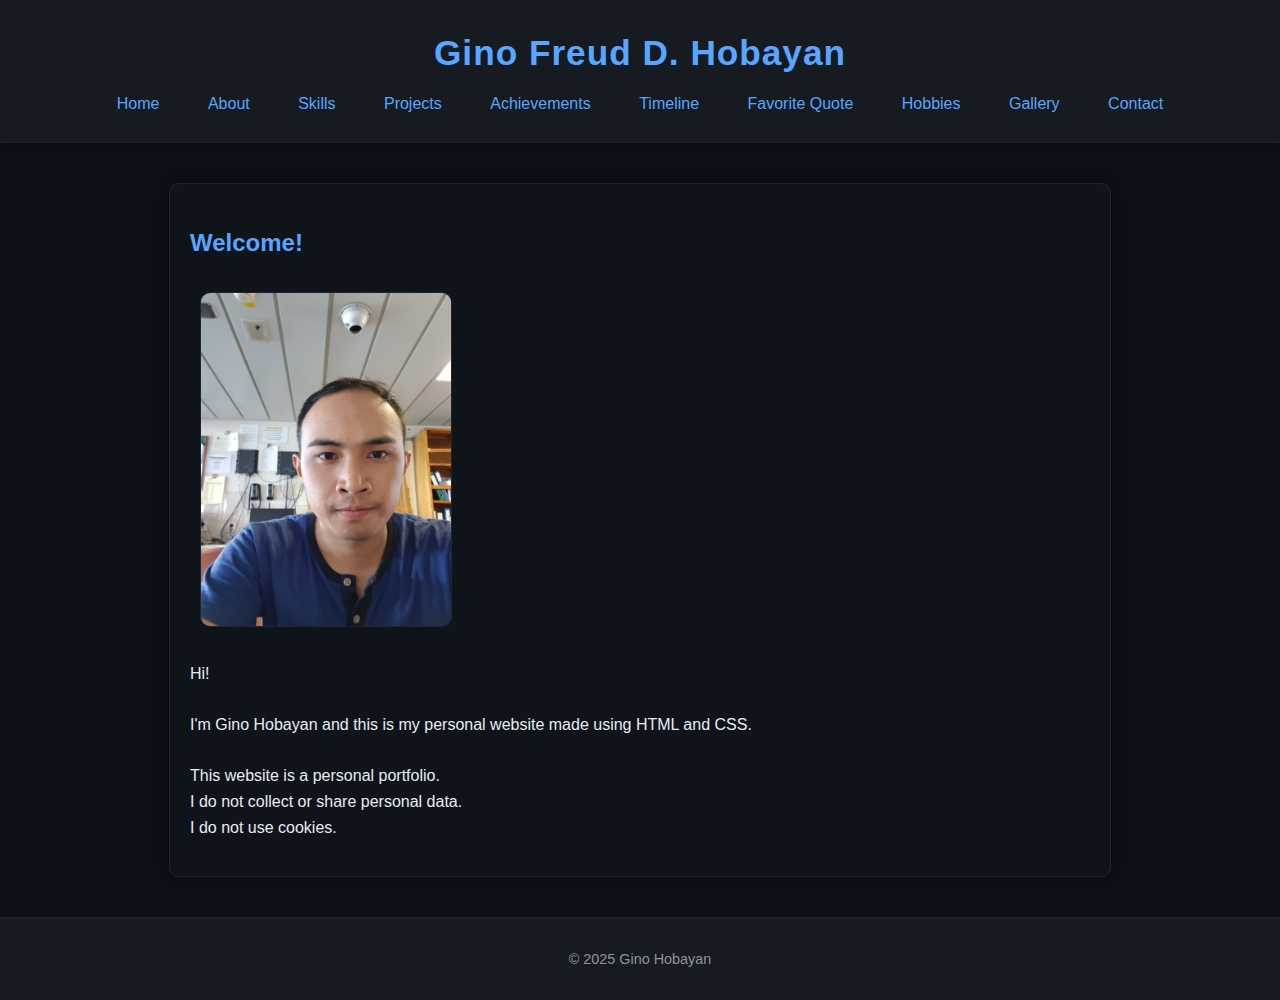
<file: index.html>
<!DOCTYPE html>
<html lang="en">

<head>
  <meta charset="UTF-8">
  <meta name="viewport" content="width=device-width, initial-scale=1.0">
  <title>Home - Gino Hobayan</title>
  <link rel="stylesheet" href="assets/style.css">
</head>


<body>
  <header>
    <h1>Gino Freud D. Hobayan</h1>
    
  <nav>
      <a href="index.html">Home</a>
      <a href="2-about.html">About</a>
      <a href="3-skills.html">Skills</a>
      <a href="4-projects.html">Projects</a>
      <a href="5-achievements.html">Achievements</a>
      <a href="6-timeline.html">Timeline</a>
      <a href="7-quote.html">Favorite Quote</a>
      <a href="8-hobbies.html">Hobbies</a>
      <a href="9-gallery.html">Gallery</a>
      <a href="10-contact.html">Contact</a>

    </nav>


  </header>


  <main>
    <h2>Welcome!</h2>

    <img src="assets/images/Gino.jpg" style="width:250px; margin:10px;">

    <p>
      Hi! 
      <br><br>
      I'm Gino Hobayan and this is my personal website made using HTML and CSS.

      <br><br>
      This website is a personal portfolio. 
      <br>
      I do not collect or share personal data. 
      <br>
      I do not use cookies.
    </p>


  </main>



  <footer>
    <p>&copy; 2025 Gino Hobayan</p>
  </footer>
</body>
</html>
</file>
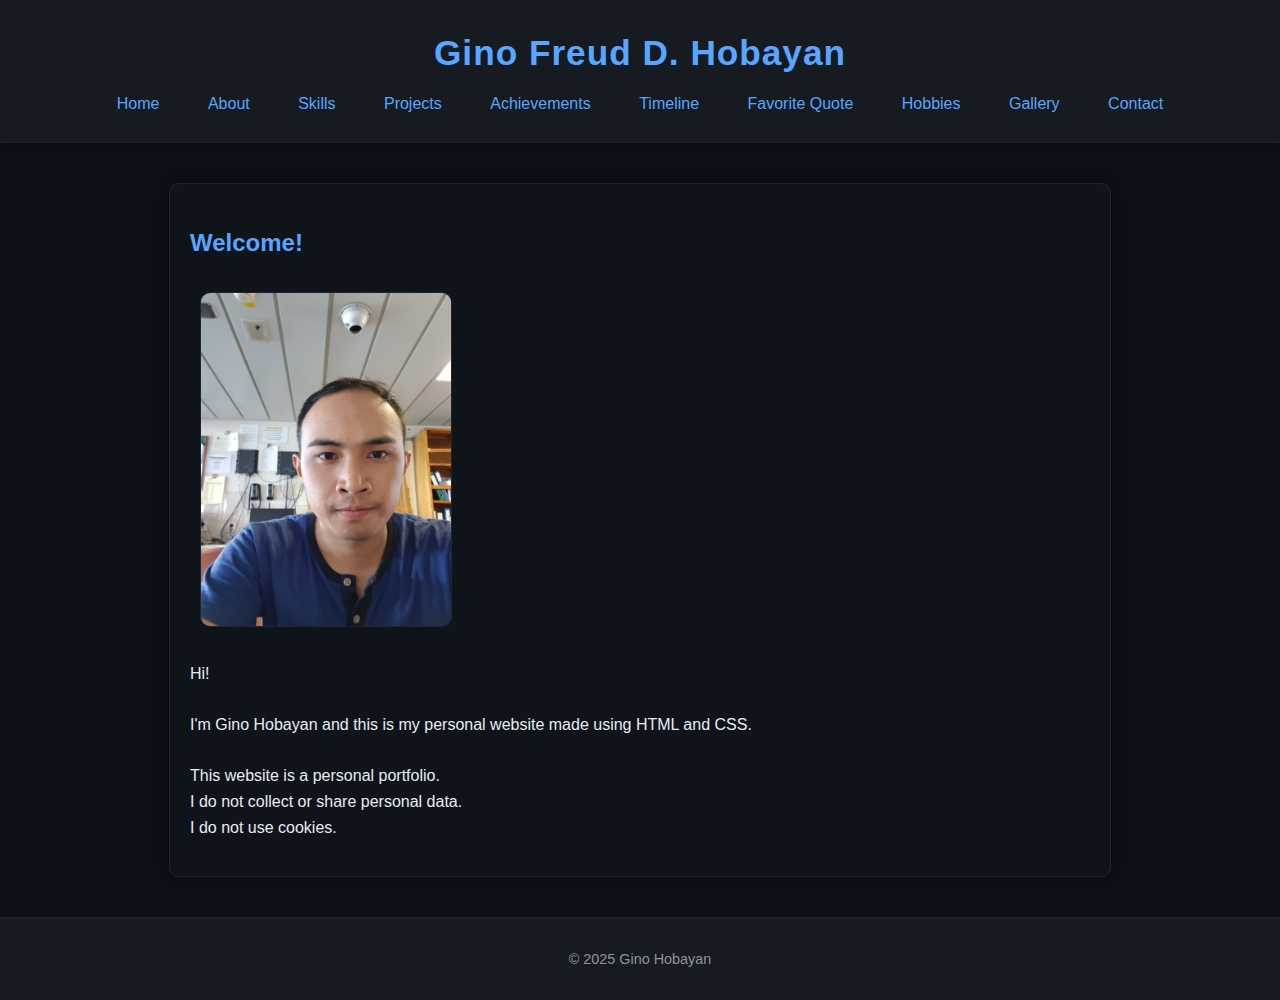
<file: 1-index.html>
<!DOCTYPE html>
<html lang="en">

<head>
  <meta charset="UTF-8">
  <meta name="viewport" content="width=device-width, initial-scale=1.0">
  <title>Home - Gino Hobayan</title>
  <link rel="stylesheet" href="assets/style.css">
</head>


<body>
  <header>
    <h1>Gino Freud D. Hobayan</h1>
    
  <nav>
      <a href="1-index.html">Home</a>
      <a href="2-about.html">About</a>
      <a href="3-skills.html">Skills</a>
      <a href="4-projects.html">Projects</a>
      <a href="5-achievements.html">Achievements</a>
      <a href="6-timeline.html">Timeline</a>
      <a href="7-quote.html">Favorite Quote</a>
      <a href="8-hobbies.html">Hobbies</a>
      <a href="9-gallery.html">Gallery</a>
      <a href="10-contact.html">Contact</a>

    </nav>


  </header>


  <main>
    <h2>Welcome!</h2>

    <img src="assets/images/__1.Gino.jpg" style="width:250px; margin:10px;">

    <p>
      Hi! 
      <br><br>
      I'm Gino Hobayan and this is my personal website made using HTML and CSS.

      <br><br>
      This website is a personal portfolio. 
      <br>
      I do not collect or share personal data. 
      <br>
      I do not use cookies.
    </p>


  </main>



  <footer>
    <p>&copy; 2025 Gino Hobayan</p>
  </footer>
</body>
</html>
</file>
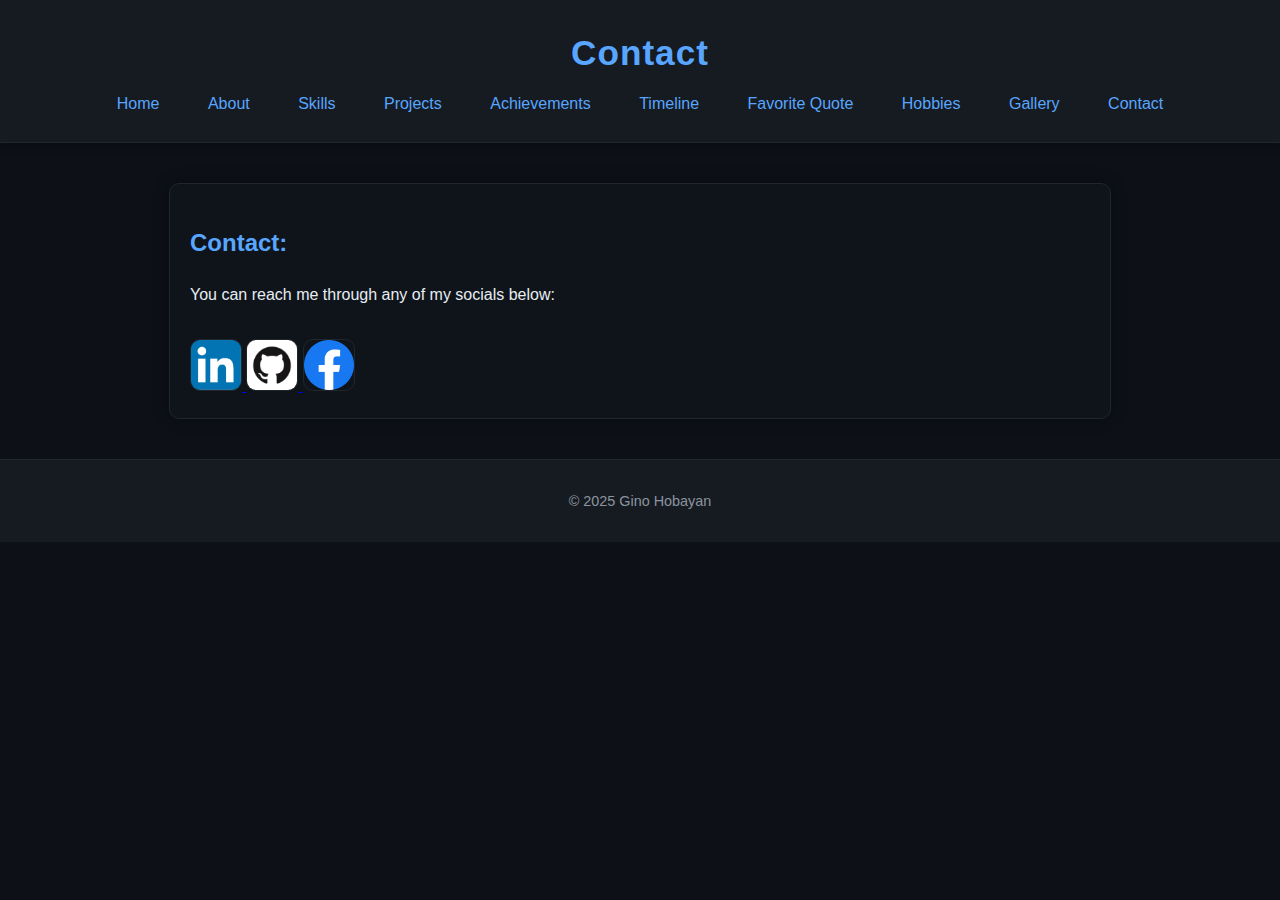
<file: 10-contact.html>
<!DOCTYPE html>
<html lang="en">
<head><meta charset="UTF-8"><meta name="viewport" content="width=device-width, initial-scale=1.0">
<title>Contact - Gino Hobayan</title><link rel="stylesheet" href="assets/style.css"></head>
<body>
<header><h1>Contact</h1>

  <nav>
      <a href="1-index.html">Home</a>
      <a href="2-about.html">About</a>
      <a href="3-skills.html">Skills</a>
      <a href="4-projects.html">Projects</a>
      <a href="5-achievements.html">Achievements</a>
      <a href="6-timeline.html">Timeline</a>
      <a href="7-quote.html">Favorite Quote</a>
      <a href="8-hobbies.html">Hobbies</a>
      <a href="9-gallery.html">Gallery</a>
      <a href="10-contact.html">Contact</a>

    </nav>
    
</header>


<main>
  <h2>Contact:</h2>

  <p>You can reach me through any of my socials below:</p>


  <div class="social-icons">
    <a href="https://www.linkedin.com/in/ginofreudhobayan/" target="_blank">
      <img src="assets/images/linkedin-logo.png" alt="LinkedIn" width="50">
    </a>



    <a href="https://github.com/Gino-Freud-Hobayan/" target="_blank">
      <img src="assets/images/github-logo.png" alt="GitHub" width="50">
    </a>



    <a href="https://www.facebook.com/gino.hobayan" target="_blank">
      <img src="assets/images/facebook-logo.png" alt="Facebook" width="50">
    </a>

  </div>


</main>



<footer><p>&copy; 2025 Gino Hobayan</p></footer>
</body>
</html>
</file>
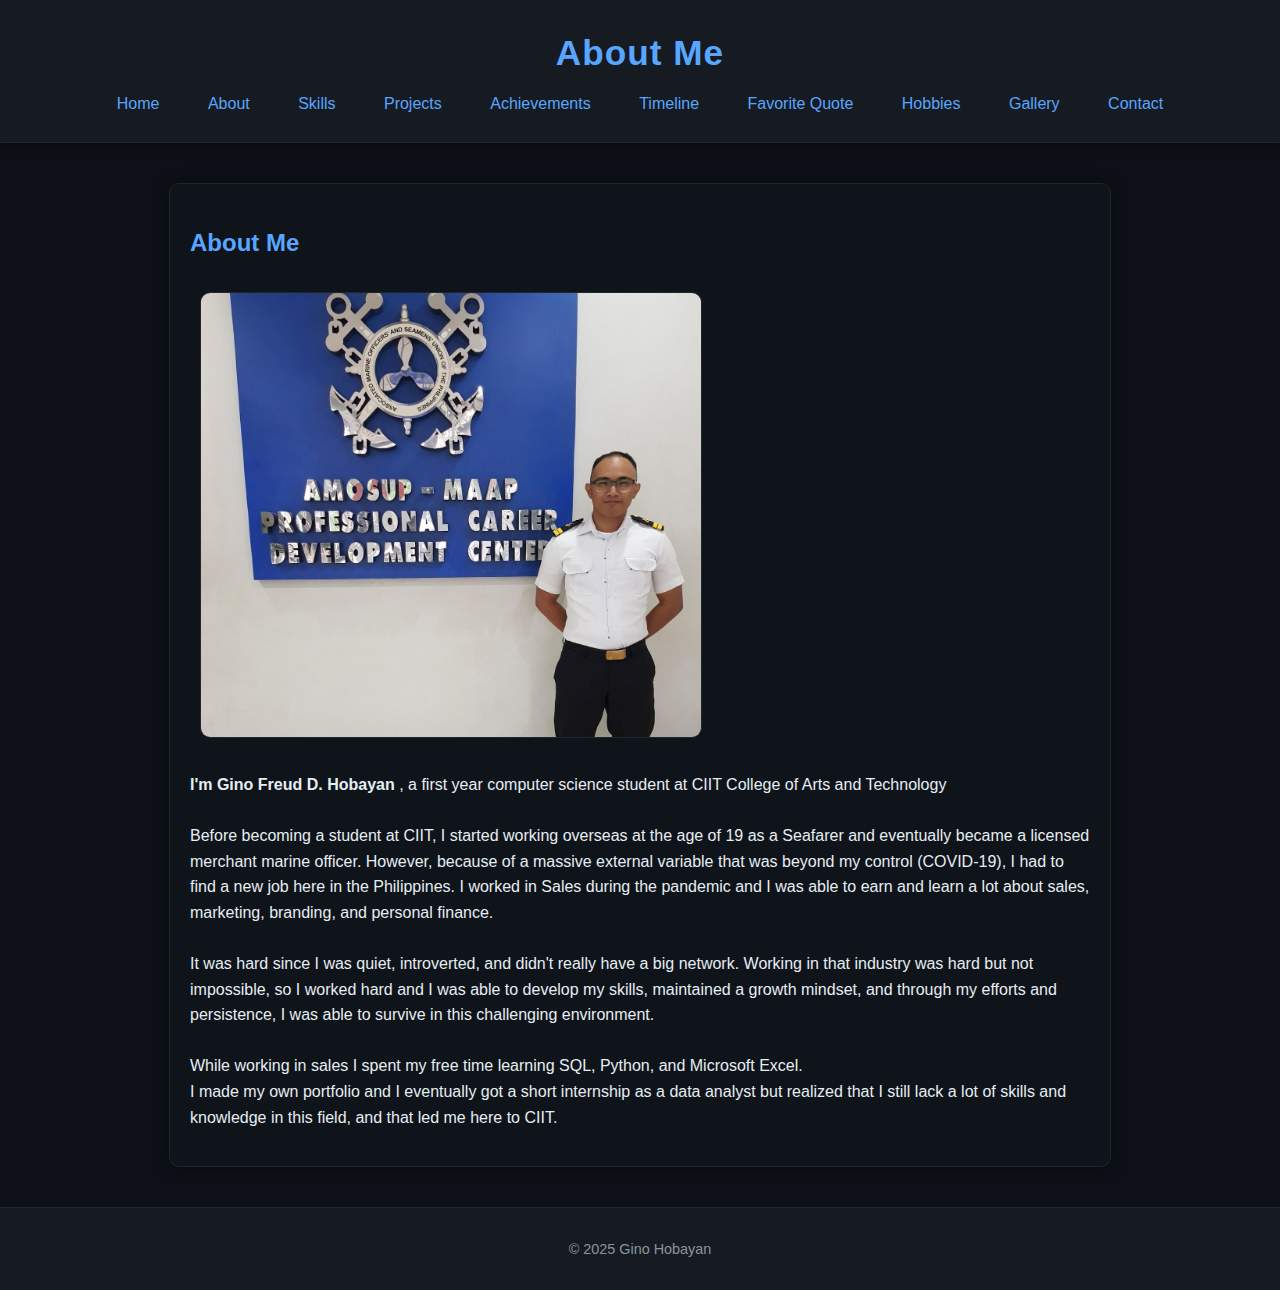
<file: 2-about.html>
<!DOCTYPE html>
<html lang="en">
<head>
  <meta charset="UTF-8">
  <meta name="viewport" content="width=device-width, initial-scale=1.0">
  <title>About - Gino Hobayan</title>
  <link rel="stylesheet" href="assets/style.css">
</head>
<body>
  <header>
    <h1>About Me</h1>

  <nav>
      <a href="index.html">Home</a>
      <a href="2-about.html">About</a>
      <a href="3-skills.html">Skills</a>
      <a href="4-projects.html">Projects</a>
      <a href="5-achievements.html">Achievements</a>
      <a href="6-timeline.html">Timeline</a>
      <a href="7-quote.html">Favorite Quote</a>
      <a href="8-hobbies.html">Hobbies</a>
      <a href="9-gallery.html">Gallery</a>
      <a href="10-contact.html">Contact</a>

    </nav>

  </header>

  <main>
    <h2>About Me</h2>


    <img src="assets/images/gino-AMOSUP.jpg" style="width:500px; margin:10px;">

    <p>  <strong> I'm Gino Freud D. Hobayan </strong>, a first year computer science student at CIIT College of Arts and Technology

        <br> <br>
        Before becoming a student at CIIT, I started working overseas at the age of 19 as a Seafarer 
        and eventually became a licensed merchant marine officer.
        However, because of a massive external variable that was beyond my control (COVID-19), 
        I had to find a new job here in the Philippines. I worked in Sales during the pandemic 
        and I was able to earn and learn a lot about sales, marketing, branding, and personal finance.

        <br> <br> 
        It was hard since I was quiet, introverted, and didn't really have a big network.
        Working in that industry was hard but not impossible, so I worked hard and I was able to develop my skills, maintained a growth mindset, 
        and through my efforts and persistence, I was able to survive in this challenging environment.



        <br> <br> 
        While working in sales I spent my free time learning SQL, Python, and Microsoft Excel.
        <br> I made my own portfolio and I eventually got a short internship as a data analyst but realized that I still lack a lot of skills
        and knowledge in this field, and that led me here to CIIT.

    
    </p>
  </main>

  <footer><p>&copy; 2025 Gino Hobayan</p></footer>
</body>
</html>
</file>
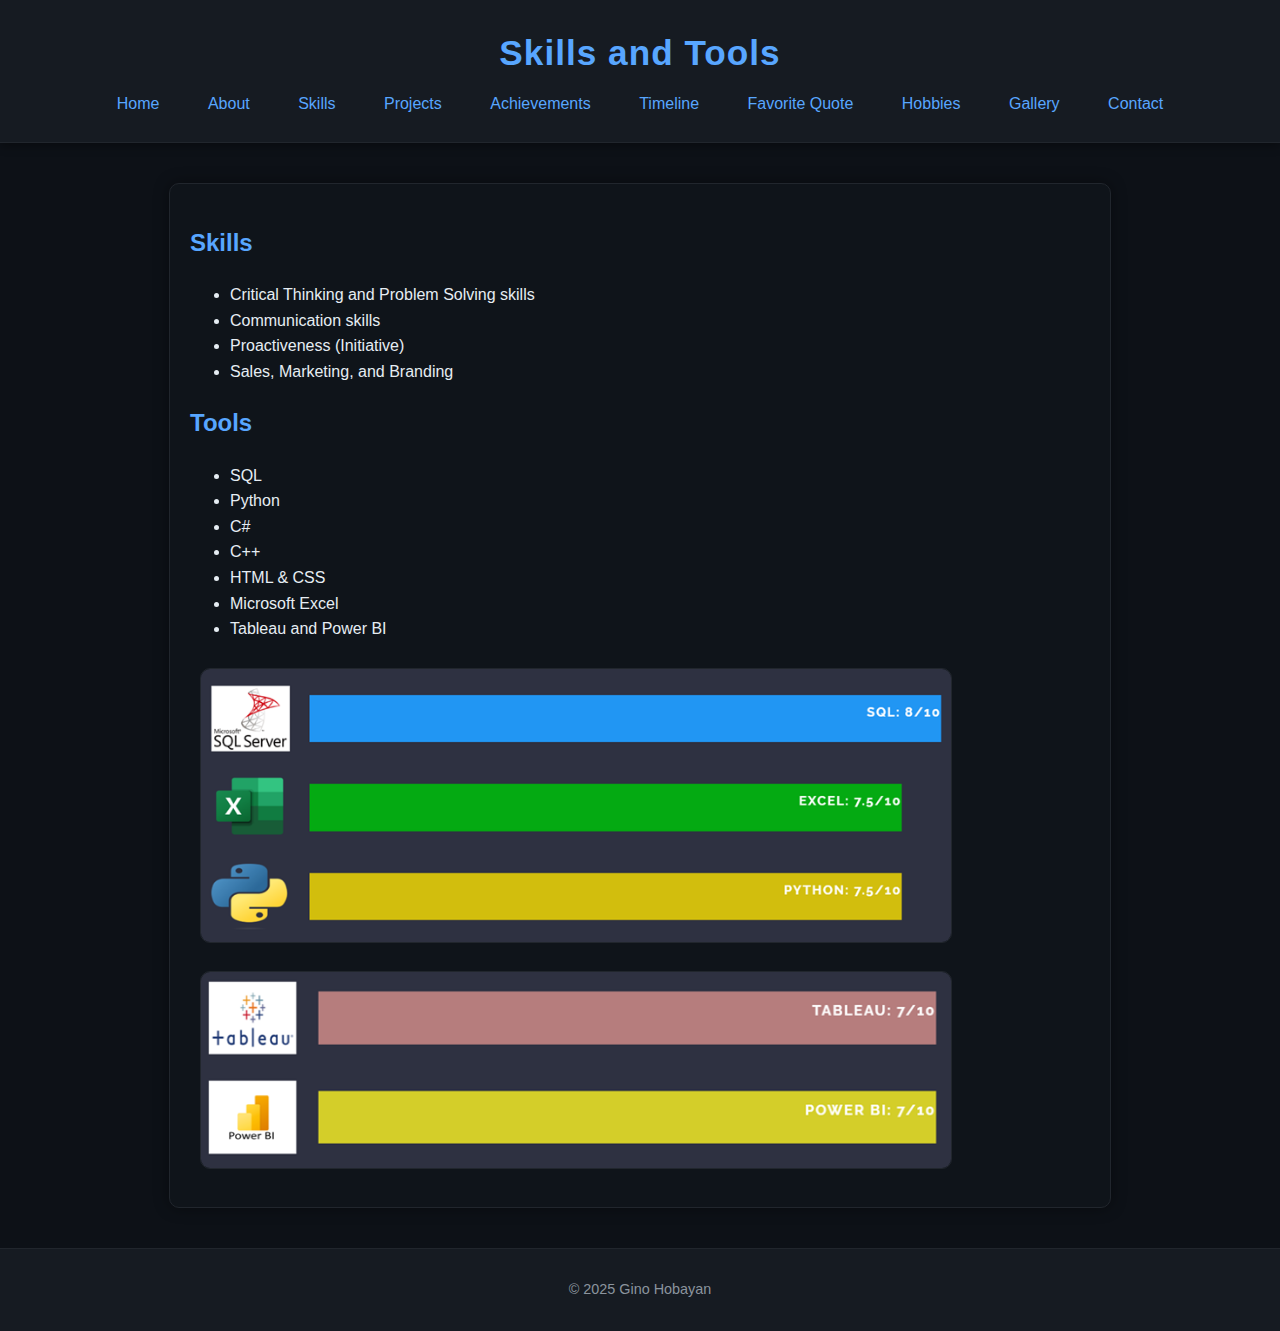
<file: 3-skills.html>
<!DOCTYPE html>
<html lang="en">
<head><meta charset="UTF-8"><meta name="viewport" content="width=device-width, initial-scale=1.0">
<title>Skills - Gino Hobayan</title><link rel="stylesheet" href="assets/style.css"></head>
<body>
<header><h1>Skills and Tools</h1>

  <nav>
      <a href="1-index.html">Home</a>
      <a href="2-about.html">About</a>
      <a href="3-skills.html">Skills</a>
      <a href="4-projects.html">Projects</a>
      <a href="5-achievements.html">Achievements</a>
      <a href="6-timeline.html">Timeline</a>
      <a href="7-quote.html">Favorite Quote</a>
      <a href="8-hobbies.html">Hobbies</a>
      <a href="9-gallery.html">Gallery</a>
      <a href="10-contact.html">Contact</a>

    </nav>

  </header>


<main>


  <h2>Skills</h2>
  <ul>
    <li>Critical Thinking and Problem Solving skills</li>
    <li>Communication skills </li>
    <li>Proactiveness (Initiative) </li>
    <li>Sales, Marketing, and Branding</li>
  </ul>


  <h2>Tools</h2>
  <ul>
    <li>SQL</li>
    <li>Python</li>
    <li>C# </li>
    <li>C++</li>
    <li>HTML & CSS</li>
    <li>Microsoft Excel</li>
    <li>Tableau and Power BI</li>
  </ul>


    <img src="assets/images/skills-1.png" style="width:750px; margin:10px;">
    <img src="assets/images/skills-2.png" style="width:750px; margin:10px;">

</main>



<footer><p>&copy; 2025 Gino Hobayan</p></footer>
</body>
</html>
</file>
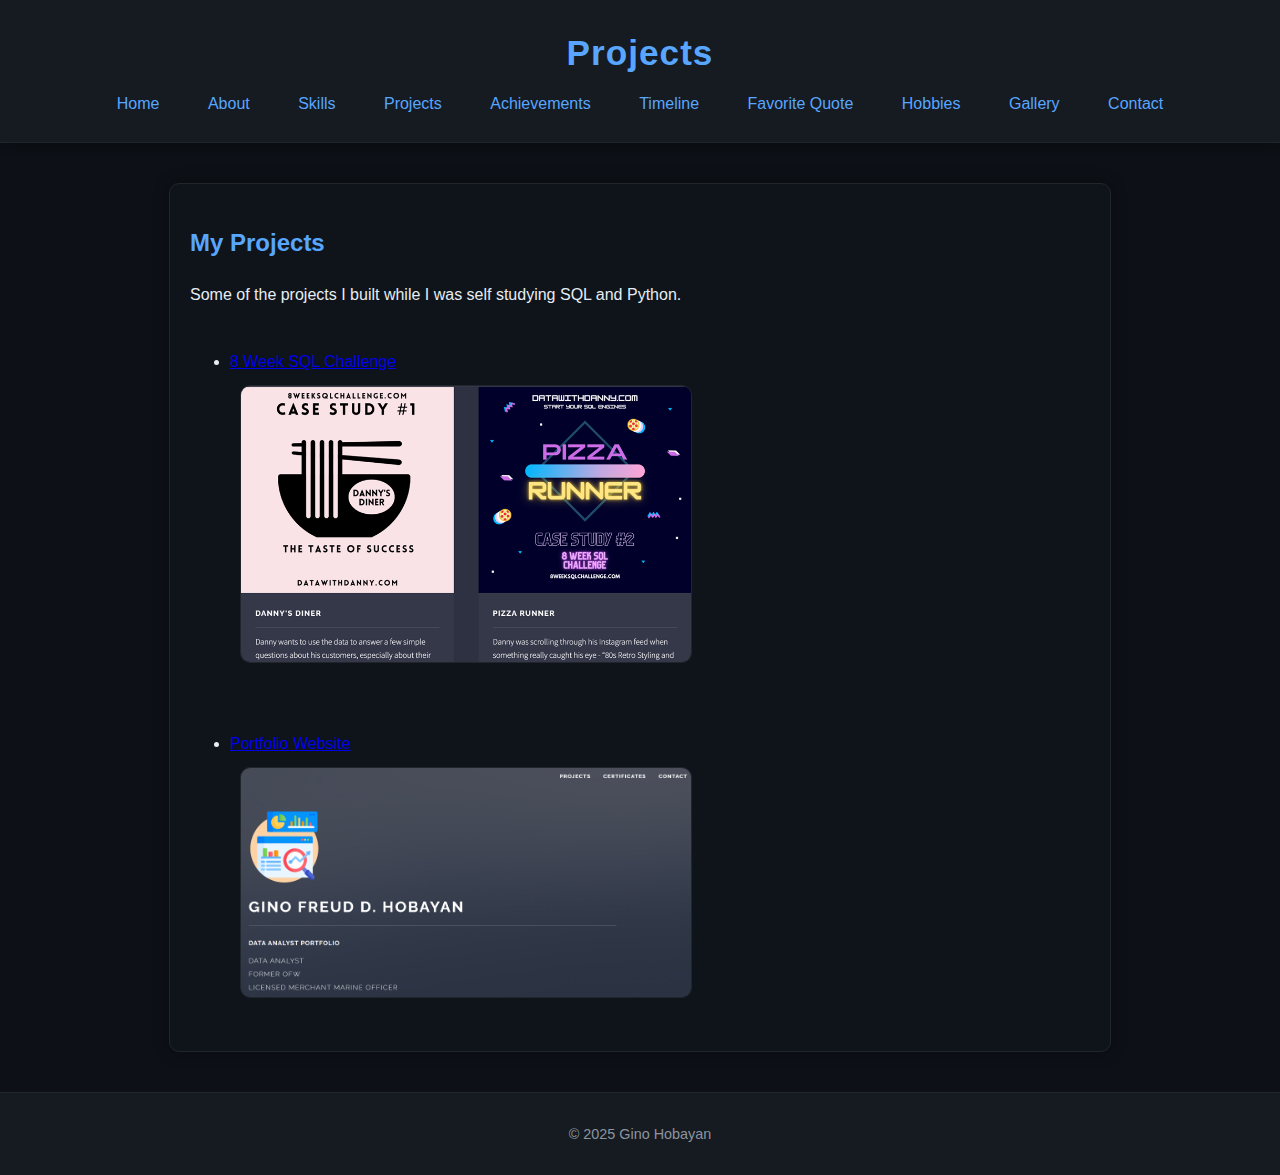
<file: 4-projects.html>
<!DOCTYPE html>
<html lang="en">
<head><meta charset="UTF-8"><meta name="viewport" content="width=device-width, initial-scale=1.0">
<title>Projects - Gino Hobayan</title><link rel="stylesheet" href="assets/style.css"></head>
<body>
<header><h1>Projects</h1>

  <nav>
      <a href="index.html">Home</a>
      <a href="2-about.html">About</a>
      <a href="3-skills.html">Skills</a>
      <a href="4-projects.html">Projects</a>
      <a href="5-achievements.html">Achievements</a>
      <a href="6-timeline.html">Timeline</a>
      <a href="7-quote.html">Favorite Quote</a>
      <a href="8-hobbies.html">Hobbies</a>
      <a href="9-gallery.html">Gallery</a>
      <a href="10-contact.html">Contact</a>

    </nav>
  

</header>

<main>
  <h2>My Projects</h2>

  <p> 
    Some of the projects I built while I was self studying SQL and Python.
    <br><br>
  </p>

  <ul>

    <li>
      <a href="https://github.com/Gino-Freud-Hobayan/8WeekSQL_Challenge" target="_blank">
      
      8 Week SQL Challenge

      <br>

      <img src="assets/images/8weeksql-pic.png" style="width:450px; margin:10px;">
      </a>
    </li>




    <br> <br>




    <li>
      <a href="https://gino-freud-hobayan.github.io/" target="_blank">
      
      Portfolio Website

      <br>

      <img src="assets/images/portfolio-website-pic.png" style="width:450px; margin:10px;">
      </a>
    </li>

  </ul>
</main>


<footer><p>&copy; 2025 Gino Hobayan</p></footer>
</body>
</html>
</file>
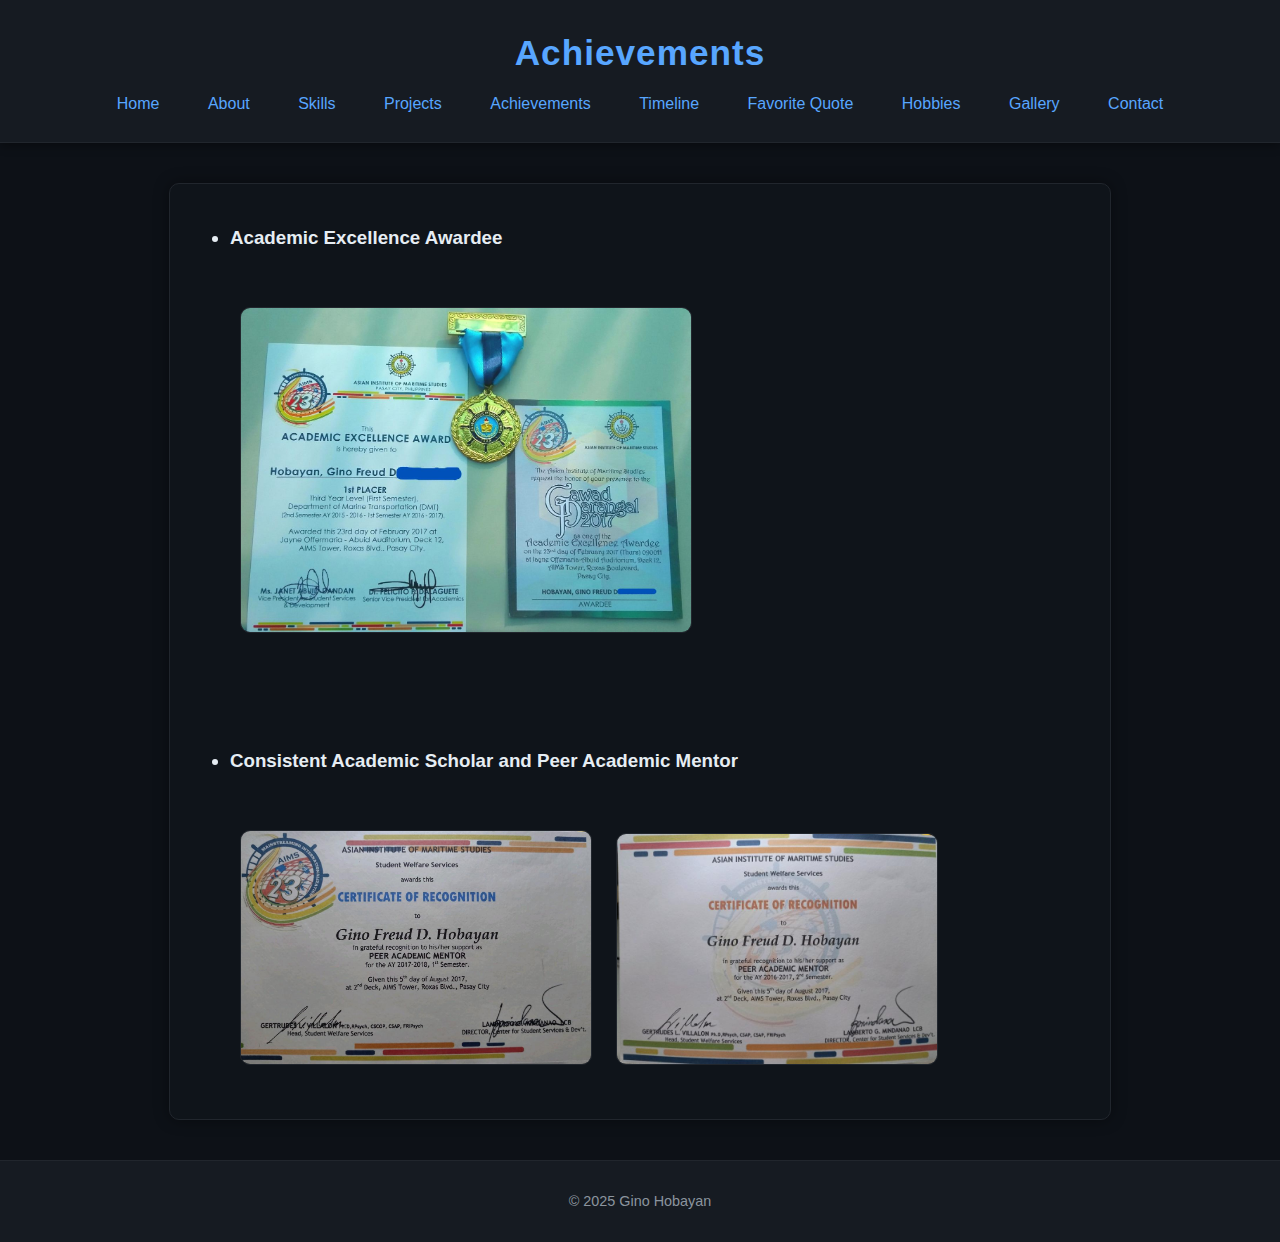
<file: 5-achievements.html>
<!DOCTYPE html>
<html lang="en">
<head><meta charset="UTF-8"><meta name="viewport" content="width=device-width, initial-scale=1.0">
<title>Achievements - Gino Hobayan</title><link rel="stylesheet" href="assets/style.css"></head>
<body>
<header><h1>Achievements</h1>

  <nav>
      <a href="1-index.html">Home</a>
      <a href="2-about.html">About</a>
      <a href="3-skills.html">Skills</a>
      <a href="4-projects.html">Projects</a>
      <a href="5-achievements.html">Achievements</a>
      <a href="6-timeline.html">Timeline</a>
      <a href="7-quote.html">Favorite Quote</a>
      <a href="8-hobbies.html">Hobbies</a>
      <a href="9-gallery.html">Gallery</a>
      <a href="10-contact.html">Contact</a>

    </nav>

</header>
<main>
  <ul>
    <h3>   <li>Academic Excellence Awardee</li>   </h3>

    <br>

    <img src="assets/images/academic-excellence.jpg" style="width:450px; margin:10px;">

    
    <br><br><br><br>


    <h3>   <li>Consistent Academic Scholar and Peer Academic Mentor</li>  </h3>

    <br>
    
    <img src="assets/images/peer-1.jpg" style="width:350px; margin:10px;">
    <img src="assets/images/peer-2.jpg" style="width:320px; margin:10px;">

  </ul>
</main>
<footer><p>&copy; 2025 Gino Hobayan</p></footer>
</body>
</html>
</file>
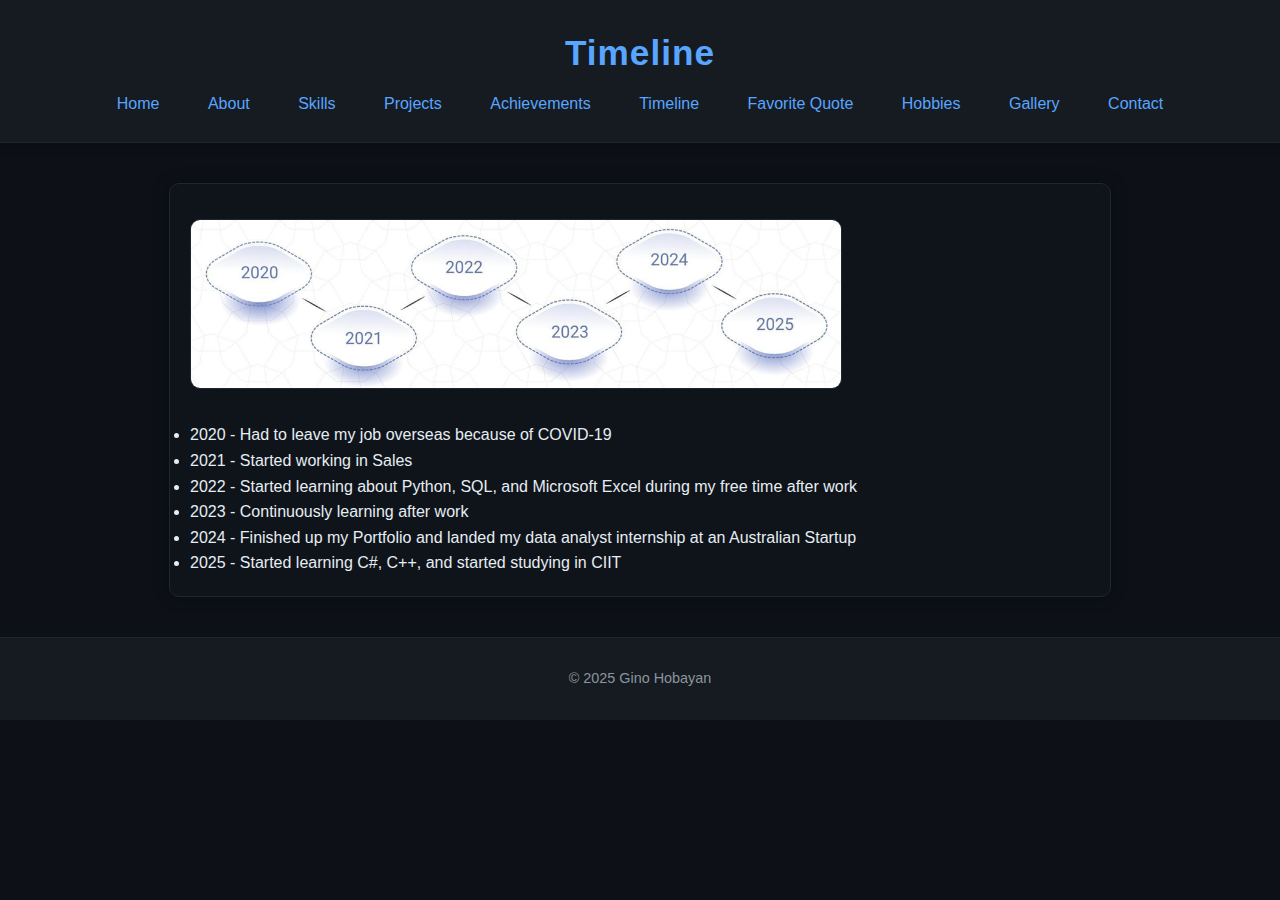
<file: 6-timeline.html>
<!DOCTYPE html>
<html lang="en">
<head><meta charset="UTF-8"><meta name="viewport" content="width=device-width, initial-scale=1.0">
<title>Timeline - Gino Hobayan</title><link rel="stylesheet" href="assets/style.css"></head>
<body>
<header><h1>Timeline</h1>

  <nav>
      <a href="1-index.html">Home</a>
      <a href="2-about.html">About</a>
      <a href="3-skills.html">Skills</a>
      <a href="4-projects.html">Projects</a>
      <a href="5-achievements.html">Achievements</a>
      <a href="6-timeline.html">Timeline</a>
      <a href="7-quote.html">Favorite Quote</a>
      <a href="8-hobbies.html">Hobbies</a>
      <a href="9-gallery.html">Gallery</a>
      <a href="10-contact.html">Contact</a>

    </nav>


</header>
<main>


    <img src="assets/images/timeline2020.png" width="650" alt="Photo 1">

      <br><br>

    <li> 2020 - Had to leave my job overseas because of COVID-19</li>
    <li> 2021 - Started working in Sales</li>
    <li> 2022 - Started learning about Python, SQL, and Microsoft Excel during my free time after work</li>
    <li> 2023 - Continuously learning after work</li>
    <li> 2024 - Finished up my Portfolio and landed my data analyst internship at an Australian Startup</li>
    <li> 2025 - Started learning C#, C++, and started studying in CIIT</li>


</main>
<footer><p>&copy; 2025 Gino Hobayan</p></footer>
</body>
</html>
</file>
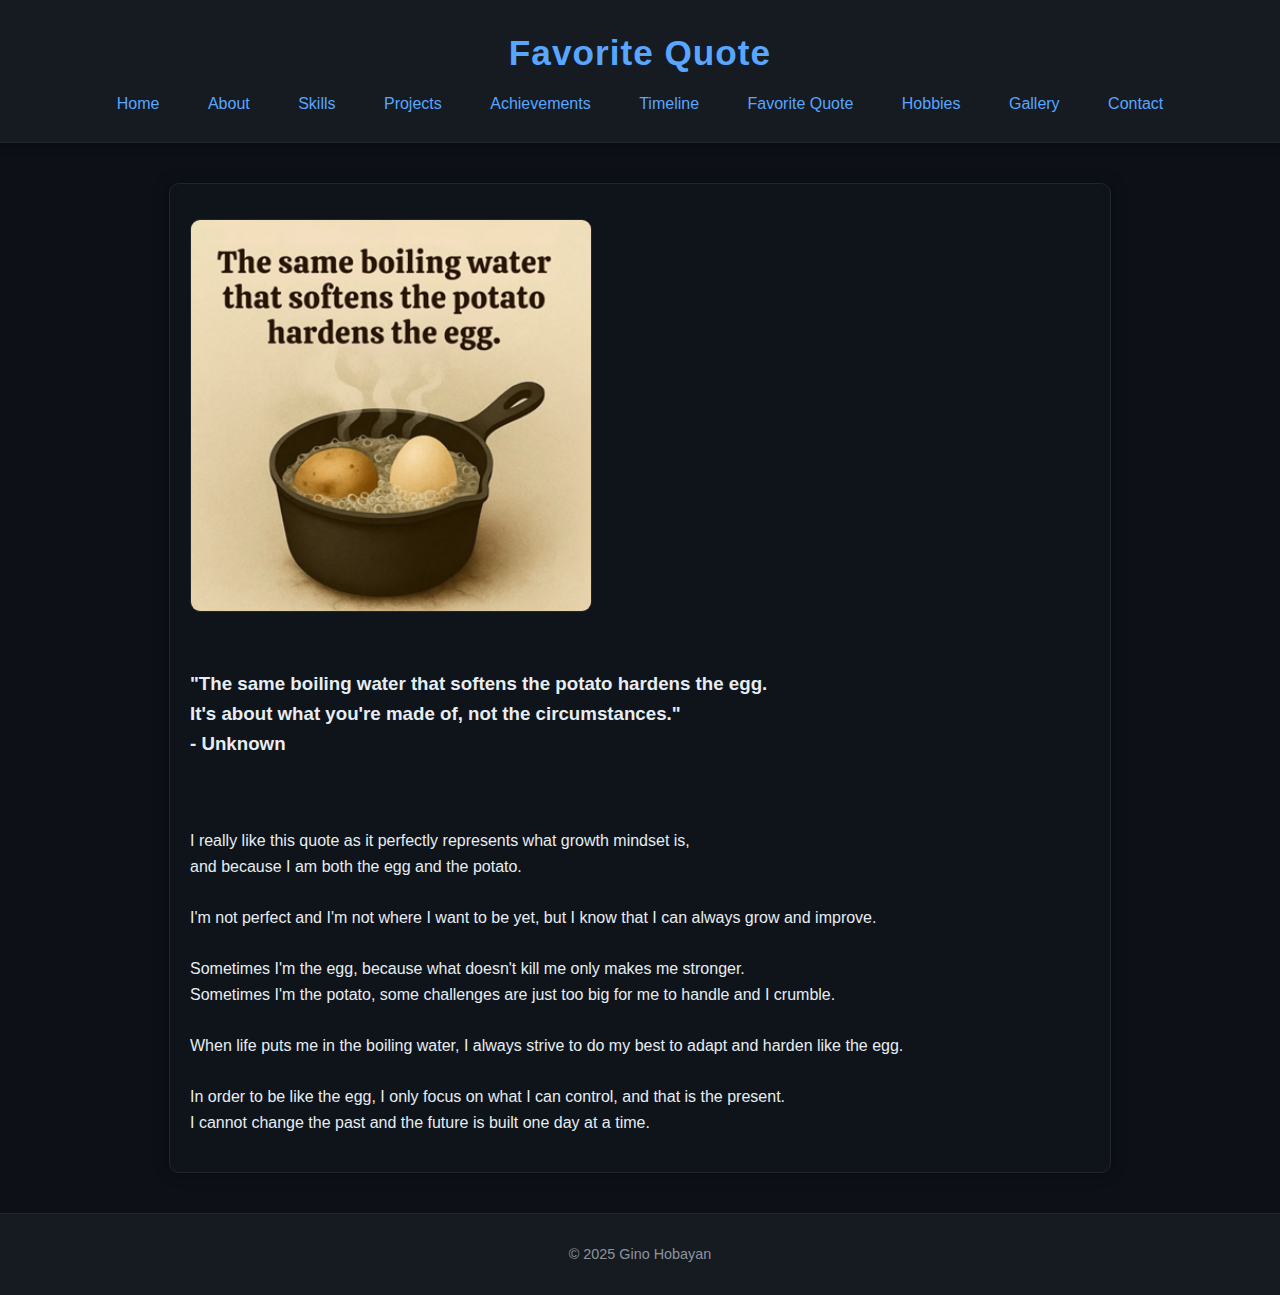
<file: 7-quote.html>
<!DOCTYPE html>
<html lang="en">
<head><meta charset="UTF-8"><meta name="viewport" content="width=device-width, initial-scale=1.0">
    
<title>Favorite Quote</title><link rel="stylesheet" href="assets/style.css"></head>
<body>
<header><h1>Favorite Quote</h1>

  <nav>
      <a href="1-index.html">Home</a>
      <a href="2-about.html">About</a>
      <a href="3-skills.html">Skills</a>
      <a href="4-projects.html">Projects</a>
      <a href="5-achievements.html">Achievements</a>
      <a href="6-timeline.html">Timeline</a>
      <a href="7-quote.html">Favorite Quote</a>
      <a href="8-hobbies.html">Hobbies</a>
      <a href="9-gallery.html">Gallery</a>
      <a href="10-contact.html">Contact</a>

    </nav>

</header>

<main>
  

  <img src="assets/images/boilingwater-quote.png" width="400" alt="Photo 1">


  <p>

    <h3>

  <br>  "The same boiling water that softens the potato hardens the egg. 
  <br>   It's about what you're made of, not the circumstances."
  <br>   - Unknown

  </h3>


  
  <br><br>
  I really like this quote as it perfectly represents what growth mindset is, 
  <br> and because I am both the egg and the potato.

  <br><br>
  I'm not perfect and I'm not where I want to be yet, but I know that I can always grow and improve.
  <br><br>

  Sometimes I'm the egg, because what doesn't kill me only makes me stronger.
  <br>
  Sometimes I'm the potato, some challenges are just too big for me to handle and I crumble.

  <br><br> 
  When life puts me in the boiling water, I always strive to do my best to adapt and harden like the egg.

  <br><br>
  In order to be like the egg, I only focus on what I can control, and that is the present. 
  <br>
  I cannot change the past and the future is built one day at a time.

  
  </p>

</main>

<footer><p>&copy; 2025 Gino Hobayan</p></footer>
</body>
</html>
</file>
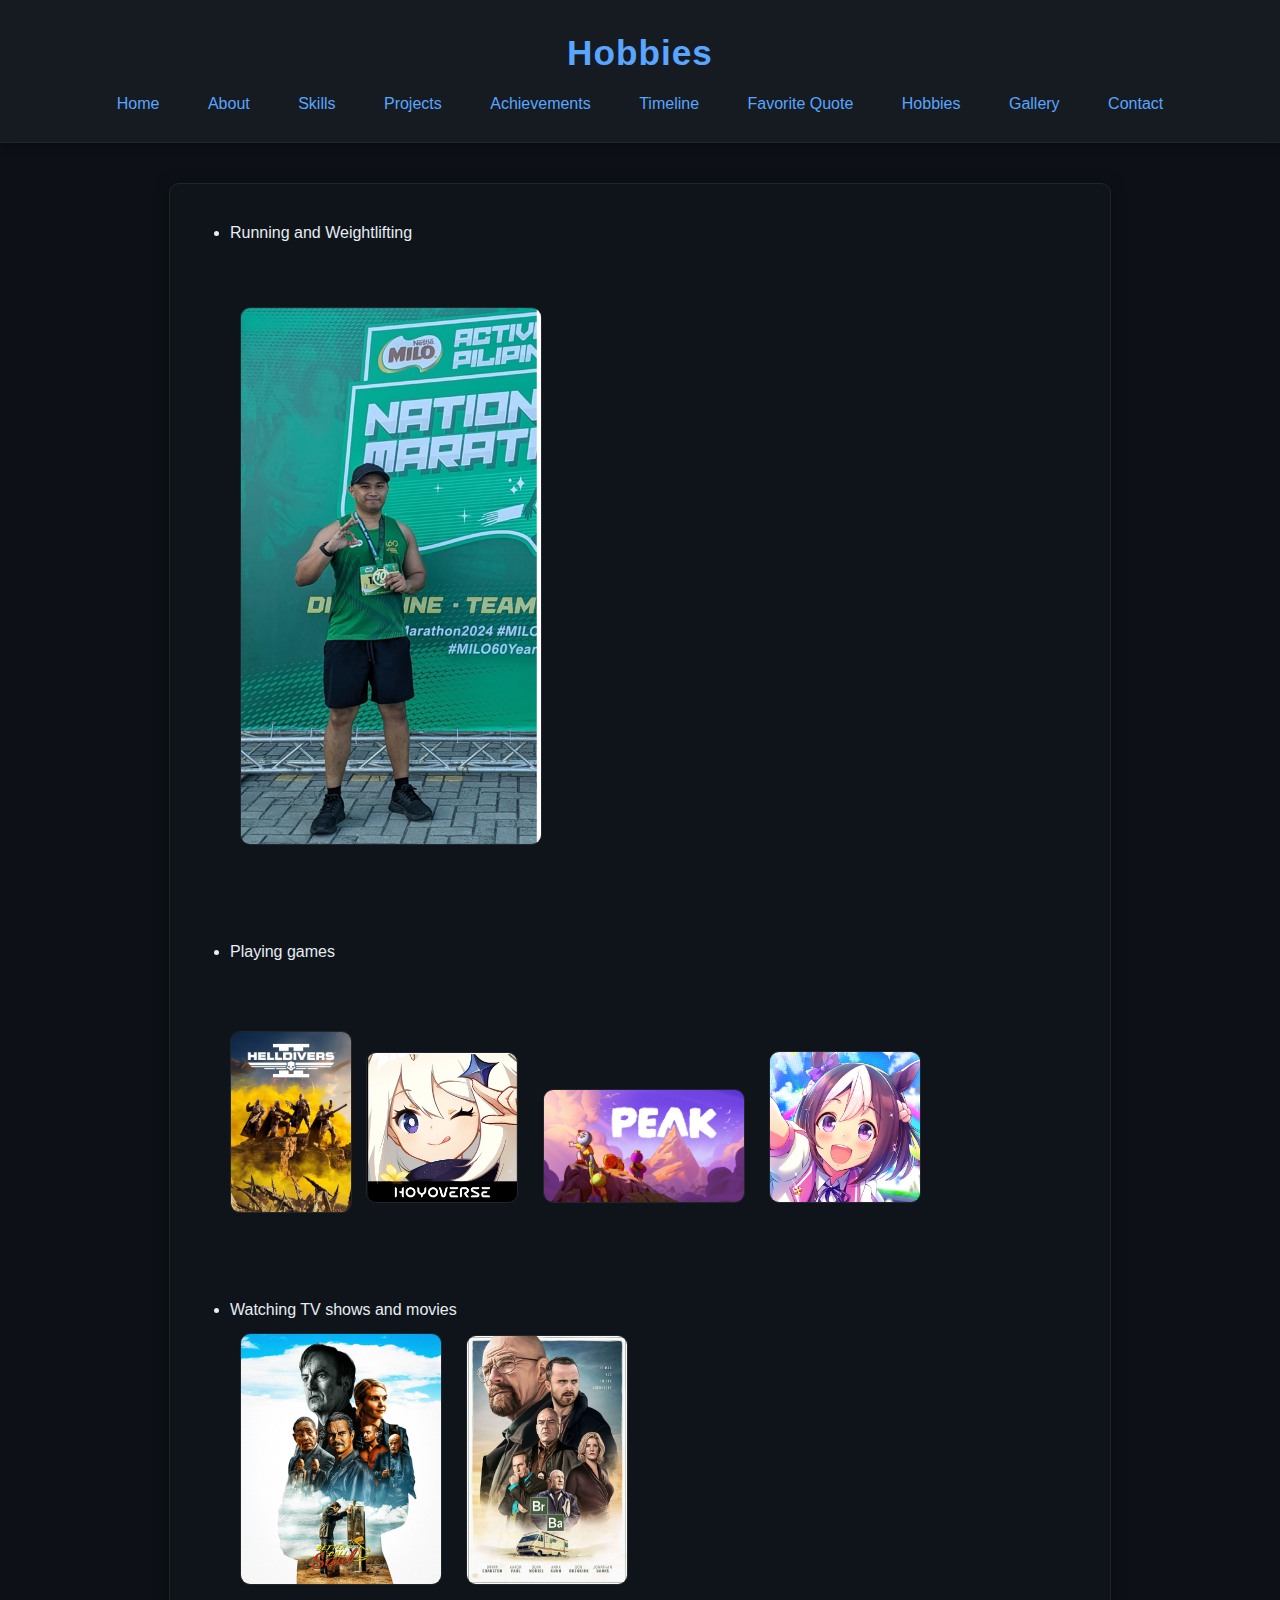
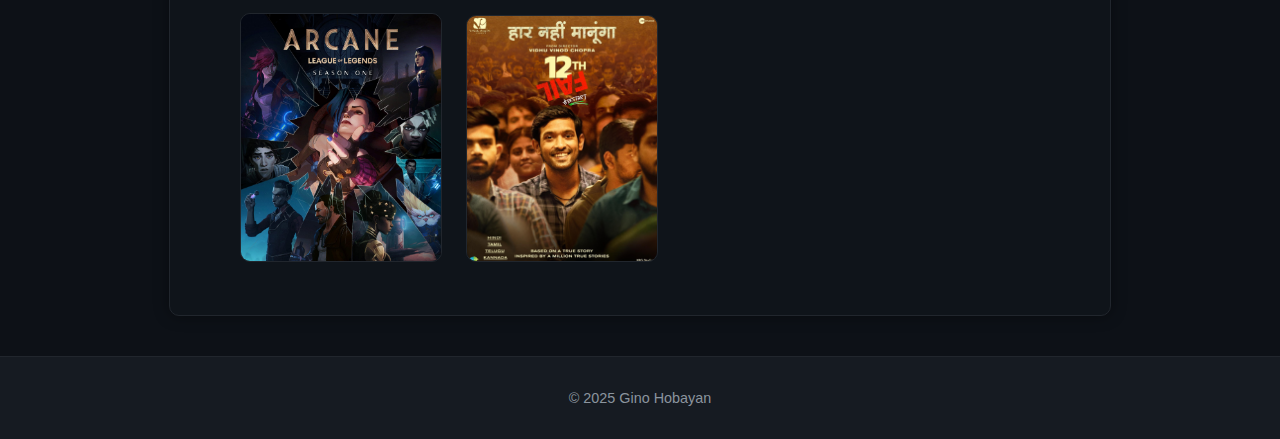
<file: 8-hobbies.html>
<!DOCTYPE html>
<html lang="en">
<head><meta charset="UTF-8"><meta name="viewport" content="width=device-width, initial-scale=1.0">
<title>Hobbies - Gino Hobayan</title><link rel="stylesheet" href="assets/style.css"></head>
<body>
<header><h1>Hobbies</h1>

  <nav>
      <a href="index.html">Home</a>
      <a href="2-about.html">About</a>
      <a href="3-skills.html">Skills</a>
      <a href="4-projects.html">Projects</a>
      <a href="5-achievements.html">Achievements</a>
      <a href="6-timeline.html">Timeline</a>
      <a href="7-quote.html">Favorite Quote</a>
      <a href="8-hobbies.html">Hobbies</a>
      <a href="9-gallery.html">Gallery</a>
      <a href="10-contact.html">Contact</a>

    </nav>
    
</header>

<main>
  <ul>
    <li>Running and Weightlifting</li>

    <br><br>

    <img src="assets/images/gino-milo-main.png" style="width:300px; margin:10px;">


    <br><br><br><br>

    <li>Playing games</li>

    <br><br>
  <img src="assets/images/helldivers2-pic.jpg" width="120" alt="Photo 1">

  <img src="assets/images/genshin-impact-pic.png" style="width:150px; margin:10px;">

  <img src="assets/images/peak-game-pic.jpg" style="width:200px; margin:10px;">

  <img src="assets/images/uma-musume-pic.png" style="width:150px; margin:10px;">



    <br><br><br><br>
    
    <li>Watching TV shows and movies</li>

    <img src="assets/images/bettercallsaul-pic.jpg" style="width:200px; margin:10px;">

    <img src="assets/images/breakingbad.jpg" style="width:160px; margin:10px;">

    <br> 

    <img src="assets/images/arcane-pic.jpeg" style="width:200px; margin:10px;">

    <img src="assets/images/12thfail.png" style="width:190px; margin:10px;">

    
  </ul>
</main>

<footer><p>&copy; 2025 Gino Hobayan</p></footer>
</body>
</html>
</file>
<file: assets/style.css>
/* ---------- GLOBAL ---------- */

body {
  font-family: Arial, sans-serif;
  background-color: #0d1117;
  color: #e6edf3;
  margin: 0;
  padding: 0;
  line-height: 1.6;
}

/* Add a soft blue glow to links */
a {
  transition: 0.25s ease;
}

/* ---------- HEADER ---------- */

header {
  background-color: #161b22;
  padding: 25px;
  text-align: center;
  border-bottom: 1px solid #21262d;
  box-shadow: 0 2px 10px rgba(0,0,0,0.4);
}

header h1 {
  margin: 0;
  font-size: 2.2rem;
  letter-spacing: 1px;
  color: #58a6ff;
}

/* ---------- NAVIGATION ---------- */

nav {
  margin-top: 10px;
}

nav a {
  color: #58a6ff;
  text-decoration: none;
  margin: 0 14px;
  font-size: 1rem;
  padding: 8px 8px;
  border-radius: 6px;
}

nav a:hover {
  background-color: #1f2933;
  text-decoration: none;
  box-shadow: 0 0 6px #58a6ff;
}



/* ---------- MAIN CONTENT ---------- */

main {
  max-width: 900px;
  margin: 40px auto;
  padding: 20px;
  background-color: #0f141a;
  border-radius: 10px;
  border: 1px solid #21262d;
  box-shadow: 0 0 15px rgba(0,0,0,0.4);
}

main h2, main h1 {
  color: #58a6ff;
}

/* ---------- IMAGE & MEDIA ---------- */

img, video {
  max-width: 100%;
  border-radius: 10px;
  margin-top: 15px;
  transition: 0.3s ease;
  border: 1px solid #21262d;
}

img:hover {
  transform: scale(1.02);
  box-shadow: 0 0 12px rgba(88,166,255,0.5);
}

/* ---------- GALLERY ---------- */

.gallery img {
  width: 250px;
  margin: 10px;
  display: inline-block;
  border-radius: 10px;
  border: 1px solid #21262d;
  transition: 0.3s ease;
}

.gallery img:hover {
  transform: scale(1.05);
  box-shadow: 0 0 12px rgba(88,166,255,0.5);
}

/* ---------- FOOTER ---------- */

footer {
  text-align: center;
  padding: 15px;
  background-color: #161b22;
  color: #8b949e;
  font-size: 0.9em;
  border-top: 1px solid #21262d;
}
</file>
